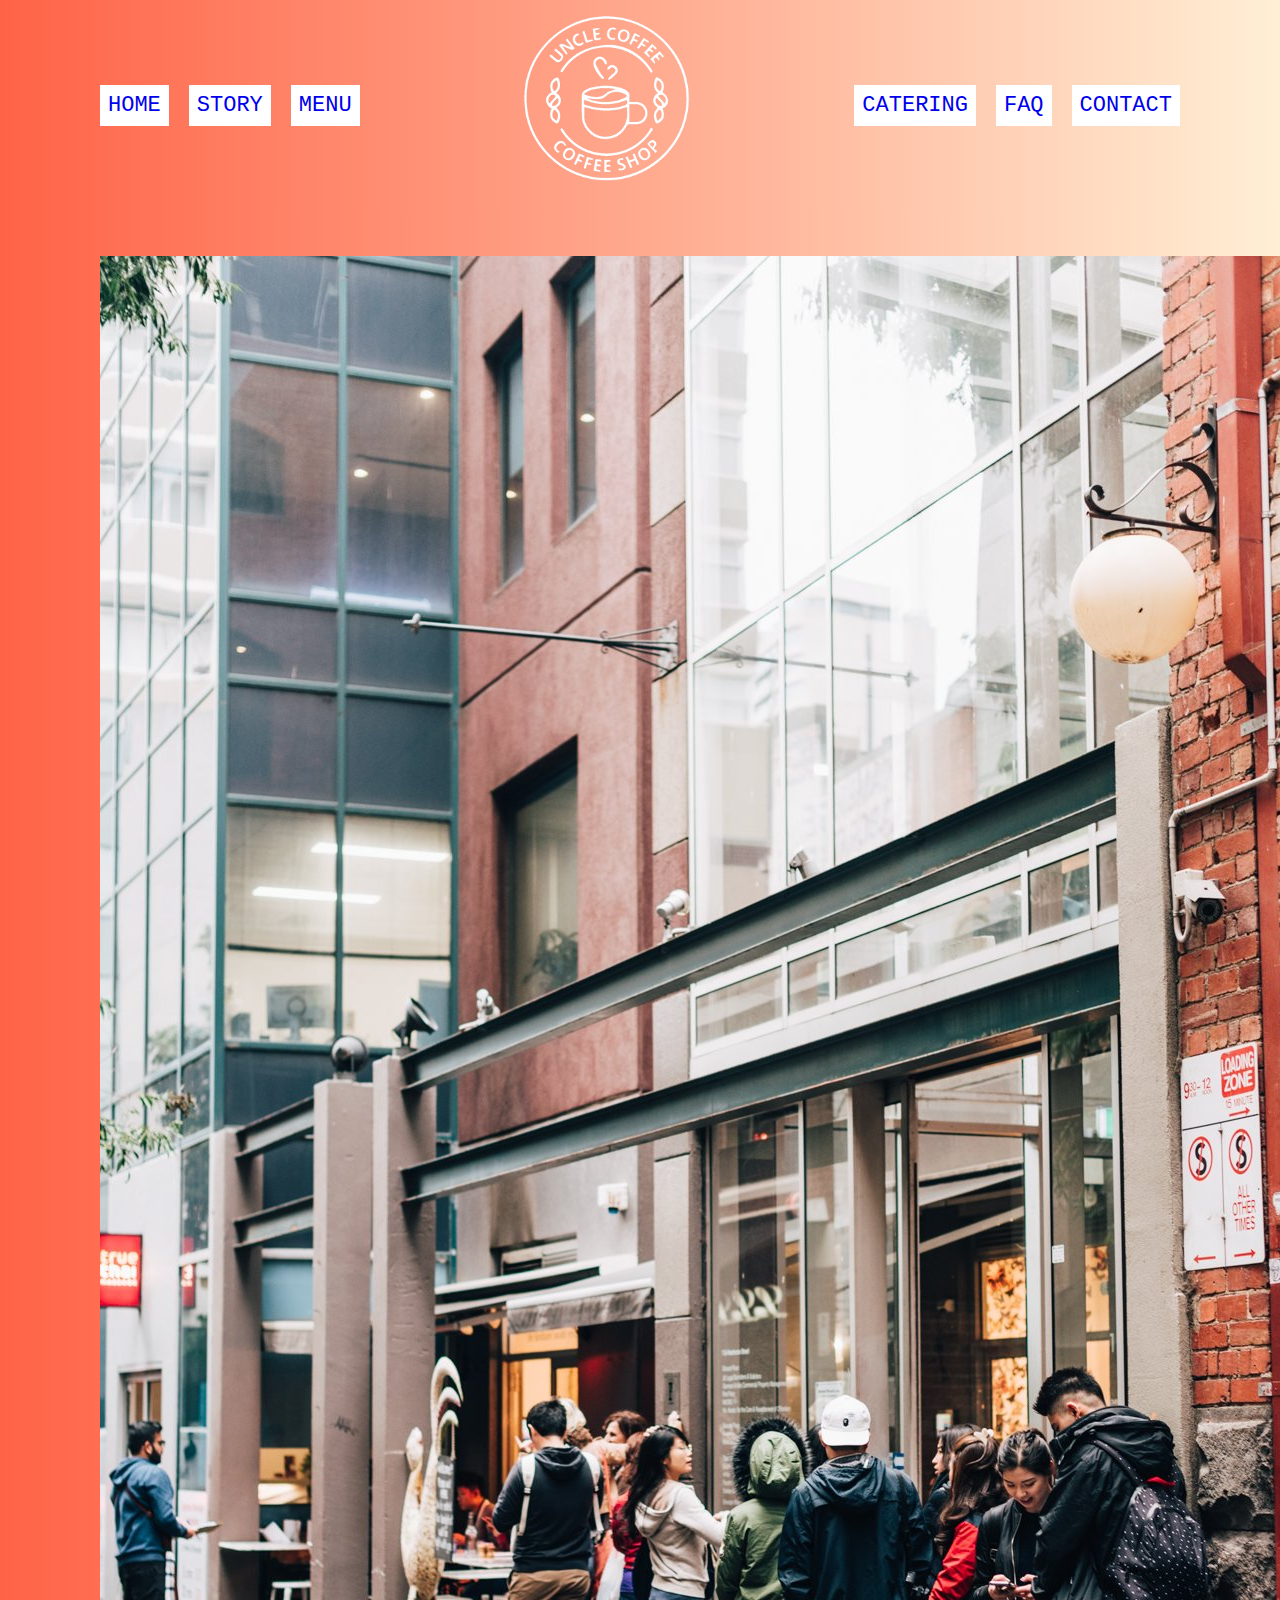
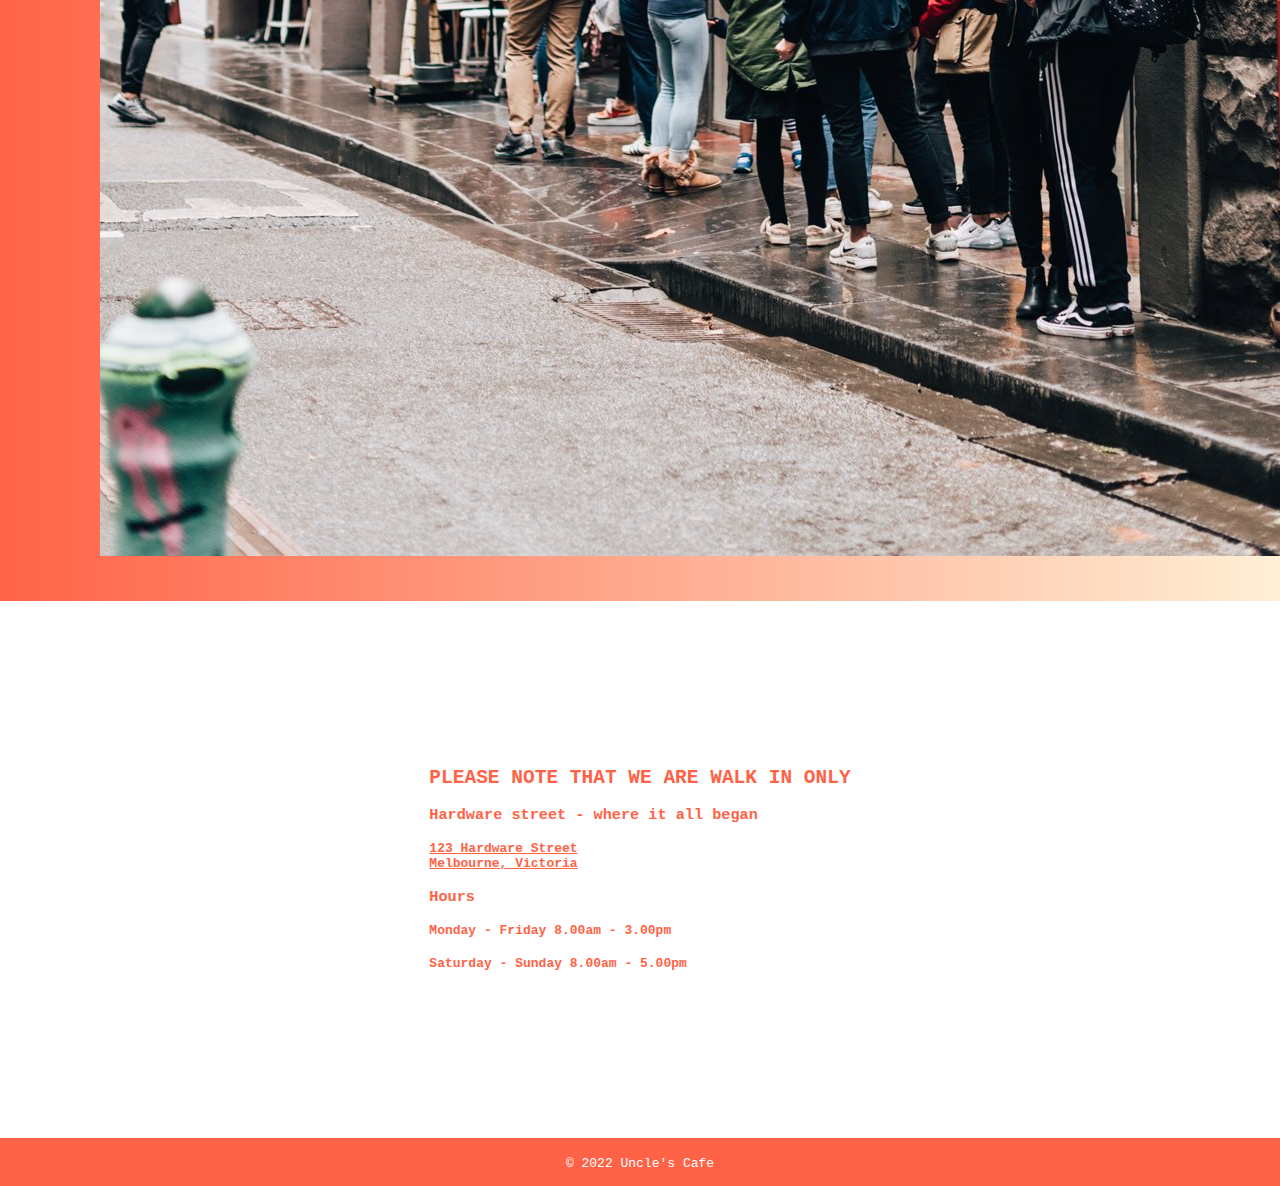
<file: index.html>
<!DOCTYPE html>
<html lang="en">
  <head>
    <meta charset="UTF-8">
    <meta http-equiv="X-UA-Compatible" content="IE=edge">
    <meta name="viewport" content="width=device-width, initial-scale=1.0">
    <title>Uncle's Cafe</title>
    <link rel="stylesheet" href="style.css">
  </head>
  <body>
    <header>
      <div class="left-links">
        <ul class="nav">
          <li><a href="index.html">HOME</a></li>
          <li><a href="story.html">STORY</a></li>
          <li><a href="menu.html">MENU</a></li>
        </ul>
      </div>
      <div class="logo"> 
        <img src="images/logo-1.png">
      </div>
      <div class="right-links">
        <ul class="nav">
          <li><a href="catering.html">CATERING</a></li>
          <li><a href="FAQ.html">FAQ</a></li>
          <li><a href="contact.html">CONTACT</a></li>
        </ul>
      </div>
    </header>
    <main>
      <div class="picture-content">
        <img src="images/DSC_6434.jpeg">
        <div>
          <h1>WE'RE BACK</h1>
          <p>Melbourne, our home, our love, our foundation since 2009. Our Melbourne venue is back to normal walk ins only. Please pop in and say bonjour to the host!</p>
        </div>
      </div>
    </main>
    <div class="bottom">
      <div>
        <h2>PLEASE NOTE THAT WE ARE WALK IN ONLY </h2>
        <h3>Hardware street - where it all began</h3>
        <h4><u>123 Hardware Street<br>
        Melbourne, Victoria</u> </h4>
        <h3>Hours</h3>
        <h4>Monday - Friday 8.00am - 3.00pm</h4>
        <h4>Saturday - Sunday 8.00am - 5.00pm </h4>
      </div>
    </div>
    <footer>
      <div>
        © 2022 Uncle's Cafe
      </div>
    </footer>
  </body>
</html>
</file>
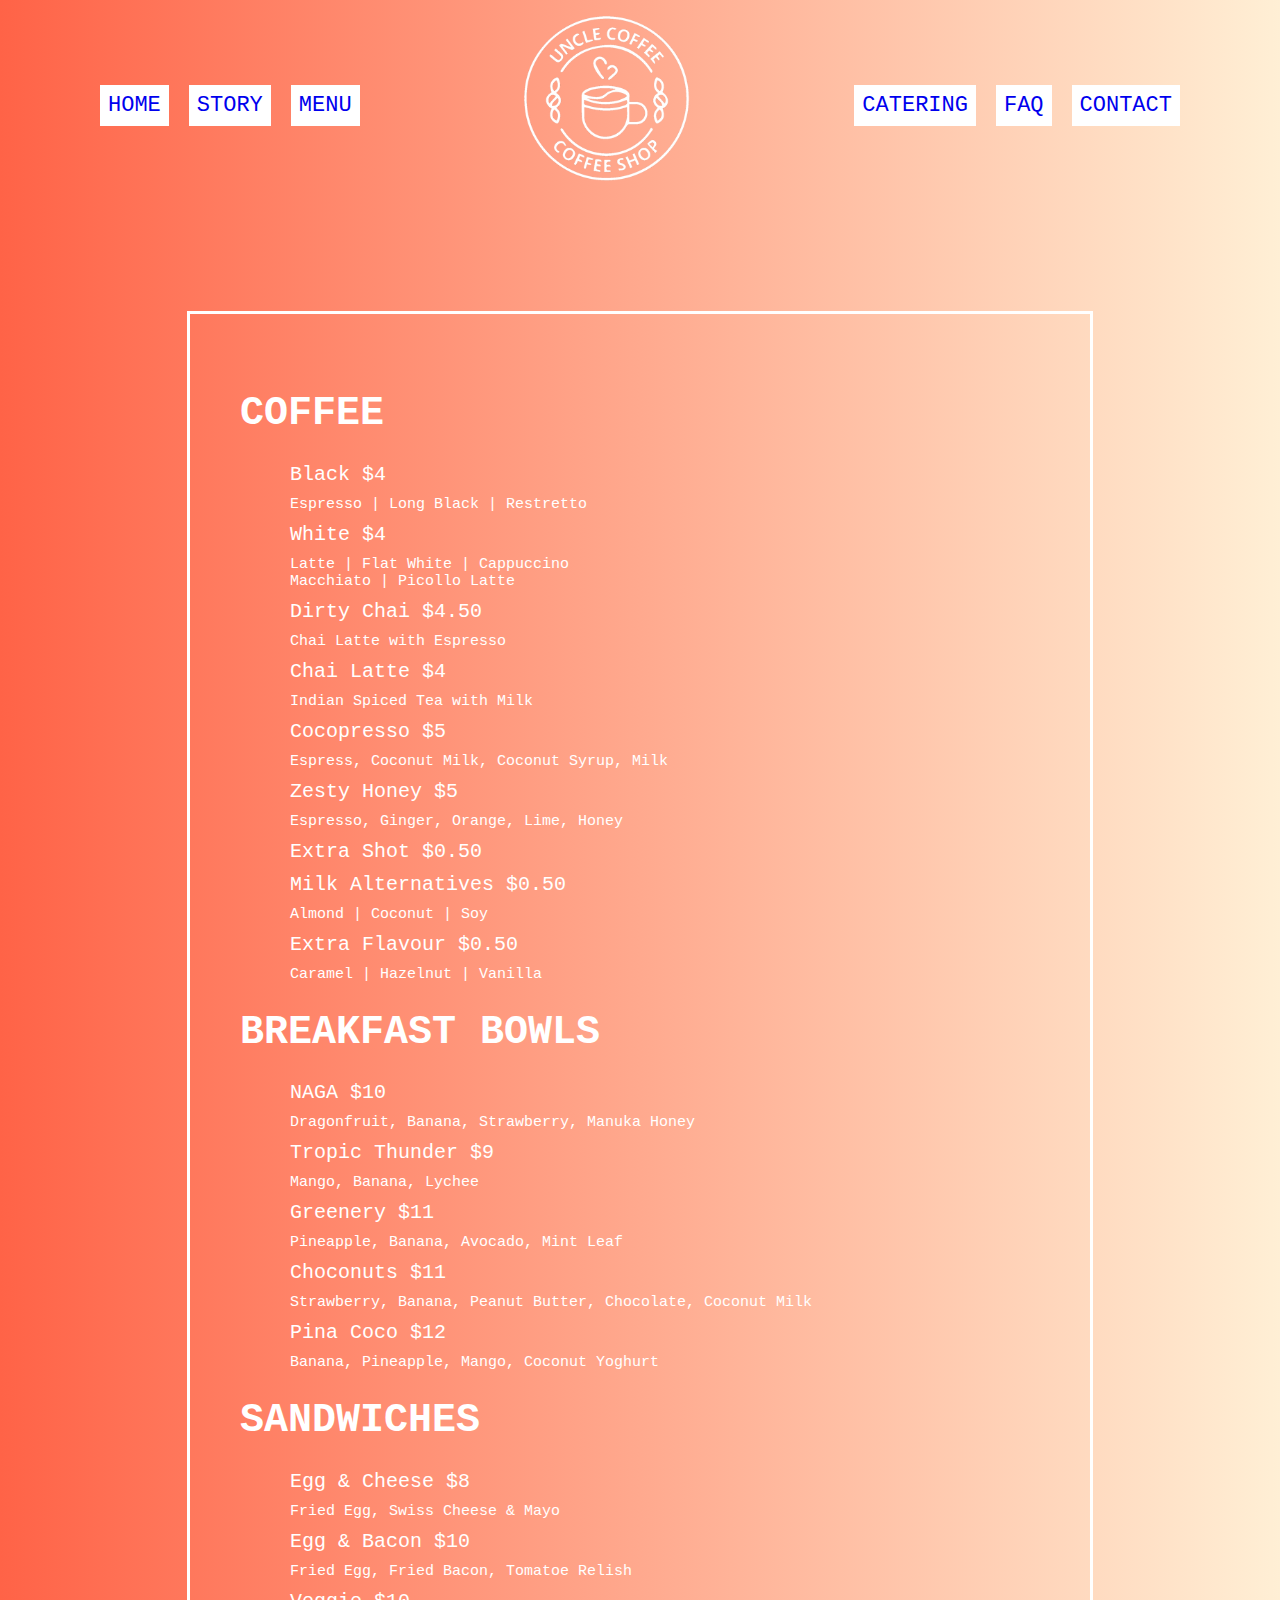
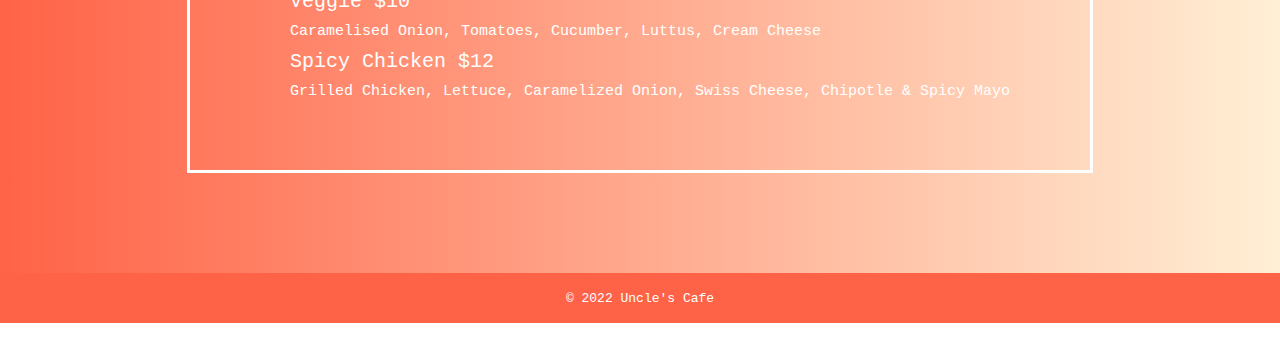
<file: menu.html>
<!DOCTYPE html>
<html lang="en">
  <head>
    <meta charset="UTF-8">
    <meta http-equiv="X-UA-Compatible" content="IE=edge">
    <meta name="viewport" content="width=device-width, initial-scale=1.0">
    <title>Uncle's Cafe - Menu</title>
    <link rel="stylesheet" href="style.css">
  </head>
  <body>
    <header class="header">
      <div class="left-links">
        <ul class="nav">
          <li><a href="/index.html">HOME</a></li>
          <li><a href="/story.html">STORY</a></li>
          <li><a href="/menu.html">MENU</a></li>
        </ul>
      </div>
      <div class="logo"> 
        <img src="/images/logo-1.png">
      </div>
      <div class="right-links">
        <ul class="nav">
          <li><a href="/catering.html">CATERING</a></li>
          <li><a href="/FAQ.html">FAQ</a></li>
          <li><a href="/contact.html">CONTACT</a></li>
        </ul>
      </div>
    </header>
    <main>
      <div class="container">
        <div class="item">
          <h1>COFFEE</h1>
          <ul>
            <li>Black $4</li>
            <li class="sub">Espresso | Long Black | Restretto</li>
            <li>White $4</li>
            <li class="sub">Latte | Flat White | Cappuccino <br> Macchiato | Picollo Latte </li>
            <li>Dirty Chai $4.50</li>
            <li class="sub">Chai Latte with Espresso</li>
            <li>Chai Latte $4</li>
            <li class="sub">Indian Spiced Tea with Milk</li>
            <li>Cocopresso $5</li>
            <li class="sub">Espress, Coconut Milk, Coconut Syrup, Milk</li>
            <li>Zesty Honey $5</li>
            <li class="sub">Espresso, Ginger, Orange, Lime, Honey</li>
            <li>Extra Shot $0.50</li>
            <li>Milk Alternatives $0.50</li>
            <li class="sub">Almond | Coconut | Soy</li>
            <li>Extra Flavour $0.50</li>
            <li class="sub">Caramel | Hazelnut | Vanilla</li>
          </ul>
          <h1>BREAKFAST BOWLS</h1>
          <ul>
            <li>NAGA $10</li>
            <li class="sub">Dragonfruit, Banana, Strawberry, Manuka Honey</li>
            <li>Tropic Thunder $9</li>
            <li class="sub">Mango, Banana, Lychee</li>
            <li>Greenery $11</li>
            <li class="sub">Pineapple, Banana, Avocado, Mint Leaf</li>
            <li>Choconuts $11</li>
            <li class="sub">Strawberry, Banana, Peanut Butter, Chocolate, Coconut Milk</li>
            <li>Pina Coco $12</li>
            <li class="sub">Banana, Pineapple, Mango, Coconut Yoghurt</li>
          </ul>
          <h1>SANDWICHES</h1>
          <ul>
            <li>Egg & Cheese $8</li>
            <li class="sub">Fried Egg, Swiss Cheese & Mayo</li>
            <li>Egg & Bacon $10</li>
            <li class="sub">Fried Egg, Fried Bacon, Tomatoe Relish</li>
            <li>Veggie $10</li>
            <li class="sub">Caramelised Onion, Tomatoes, Cucumber, Luttus, Cream Cheese</li>
            <li>Spicy Chicken $12</li>
            <li class="sub">Grilled Chicken, Lettuce, Caramelized Onion, Swiss Cheese, Chipotle & Spicy Mayo</li>
          </ul>
        </div>
      </div>
    </main>
    <footer>
      <div>
        © 2022 Uncle's Cafe
      </div>
    </footer>
  </body>
</html>
</file>
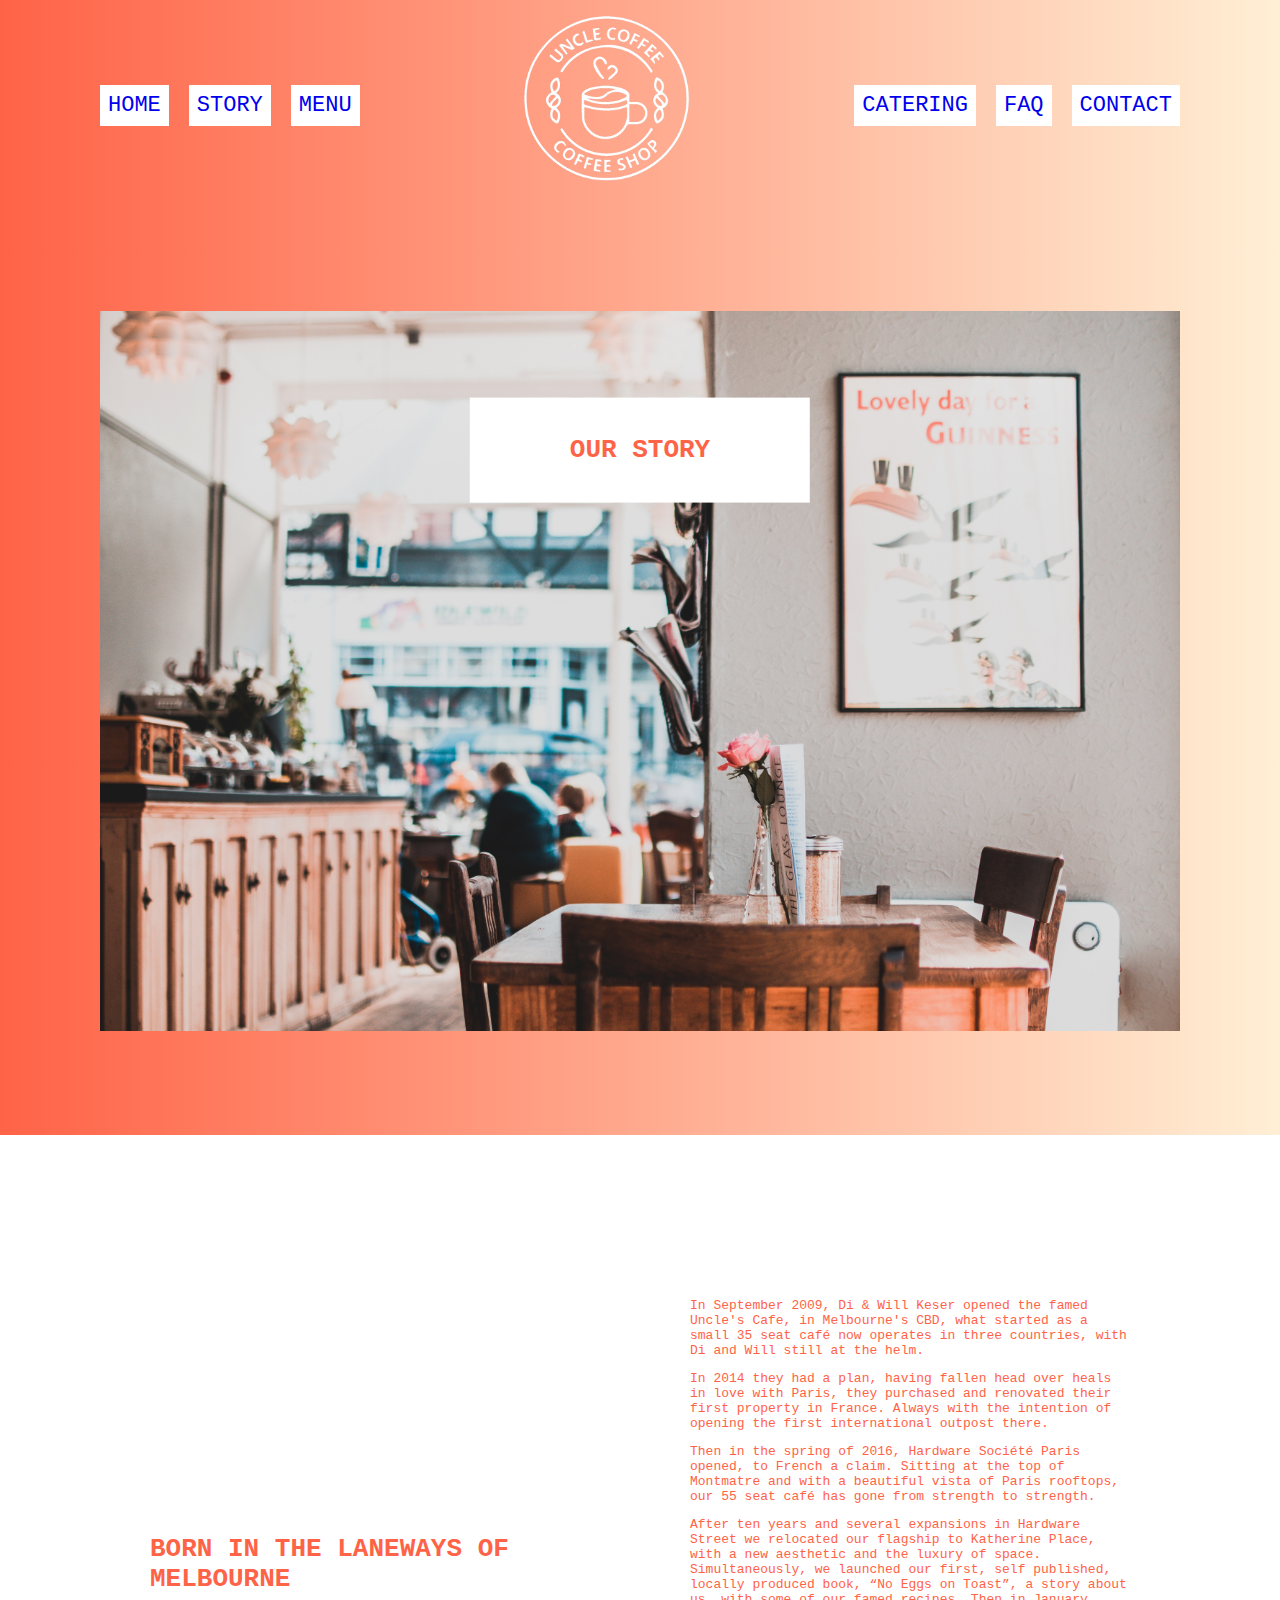
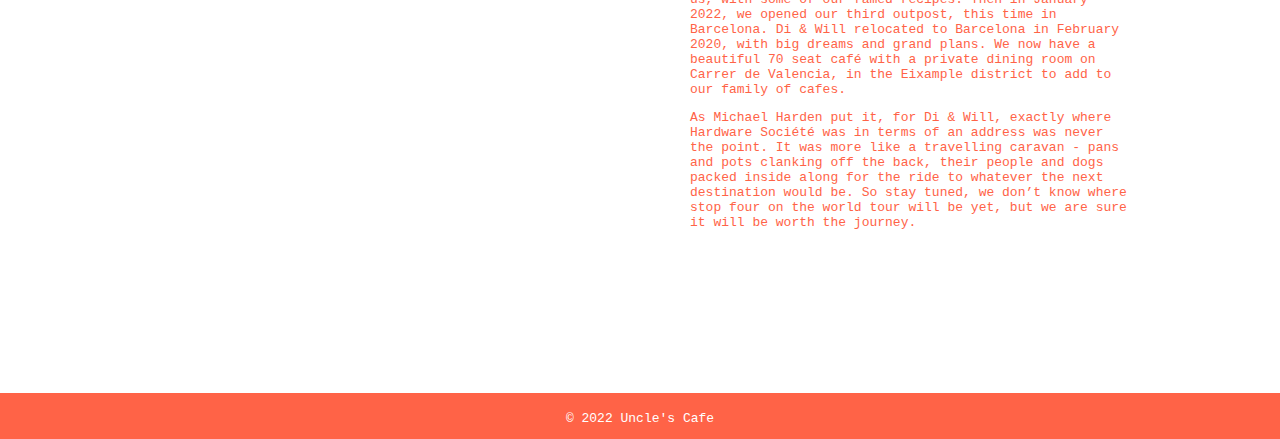
<file: story.html>
<!DOCTYPE html>
<html lang="en">
  <head>
    <meta charset="UTF-8">
    <meta http-equiv="X-UA-Compatible" content="IE=edge">
    <meta name="viewport" content="width=device-width, initial-scale=1.0">
    <title>Uncle's Cafe - Our Story</title>
    <link rel="stylesheet" href="style.css">
  </head>
  <body>
    <header>
      <div class="left-links">
        <ul class="nav">
          <li><a href="index.html">HOME</a></li>
          <li><a href="story.html">STORY</a></li>
          <li><a href="menu.html">MENU</a></li>
        </ul>
      </div>
      <div class="logo"> 
        <img src="images/logo-1.png">
      </div>
      <div class="right-links">
        <ul class="nav">
          <li><a href="catering.html">CATERING</a></li>
          <li><a href="FAQ.html">FAQ</a></li>
          <li><a href="contact.html">CONTACT</a></li>
        </ul>
      </div>
    </header>
    <div class="story-container">
      <img src="images/pink.jpg">
      <div class="centered">
        <h1>OUR STORY</h1>
      </div>
    </div>
    <div class="bottom">
      <div class="born">
        <h1>BORN IN THE LANEWAYS OF MELBOURNE</h1>
      </div>
      <div class="born">
        <p>In September 2009, Di & Will Keser opened the famed Uncle's Cafe, in Melbourne's CBD, what started as a small 35 seat café now operates in three countries, with Di and Will still at the helm.</p>
        <p>In 2014 they had a plan, having fallen head over heals in love with Paris, they purchased and renovated their first property in France. Always with the intention of opening the first international outpost there.</p>
        <p>Then in the spring of 2016, Hardware Société Paris opened, to French a claim.  Sitting at the top of Montmatre and with a beautiful vista of Paris rooftops, our 55 seat café has gone from strength to strength.   </p>
        <p>After ten years and several expansions in Hardware Street we relocated our flagship to Katherine Place, with a new aesthetic and the luxury of space. Simultaneously, we launched our first, self published, locally produced book, “No Eggs on Toast”, a story about us, with some of our famed recipes. Then in January 2022, we opened our third outpost, this time in Barcelona.  Di & Will relocated to Barcelona in February 2020, with big dreams and grand plans. We now have a beautiful 70 seat café with a private dining room on Carrer de Valencia, in the Eixample district to add to our family of cafes.</p>
        <p>As Michael Harden put it, for Di & Will, exactly where Hardware Société was in terms of an address was never the point. It was more like a travelling caravan - pans and pots clanking off the back, their people and dogs packed inside along for the ride to whatever the next destination would be. So stay tuned, we don’t know where stop four on the world tour will be yet, but we are sure it will be worth the journey.</p>
      </div>
    </div>
    <footer>
      <div>
        © 2022 Uncle's Cafe
      </div>
    </footer>
  </body>
</html>
</file>
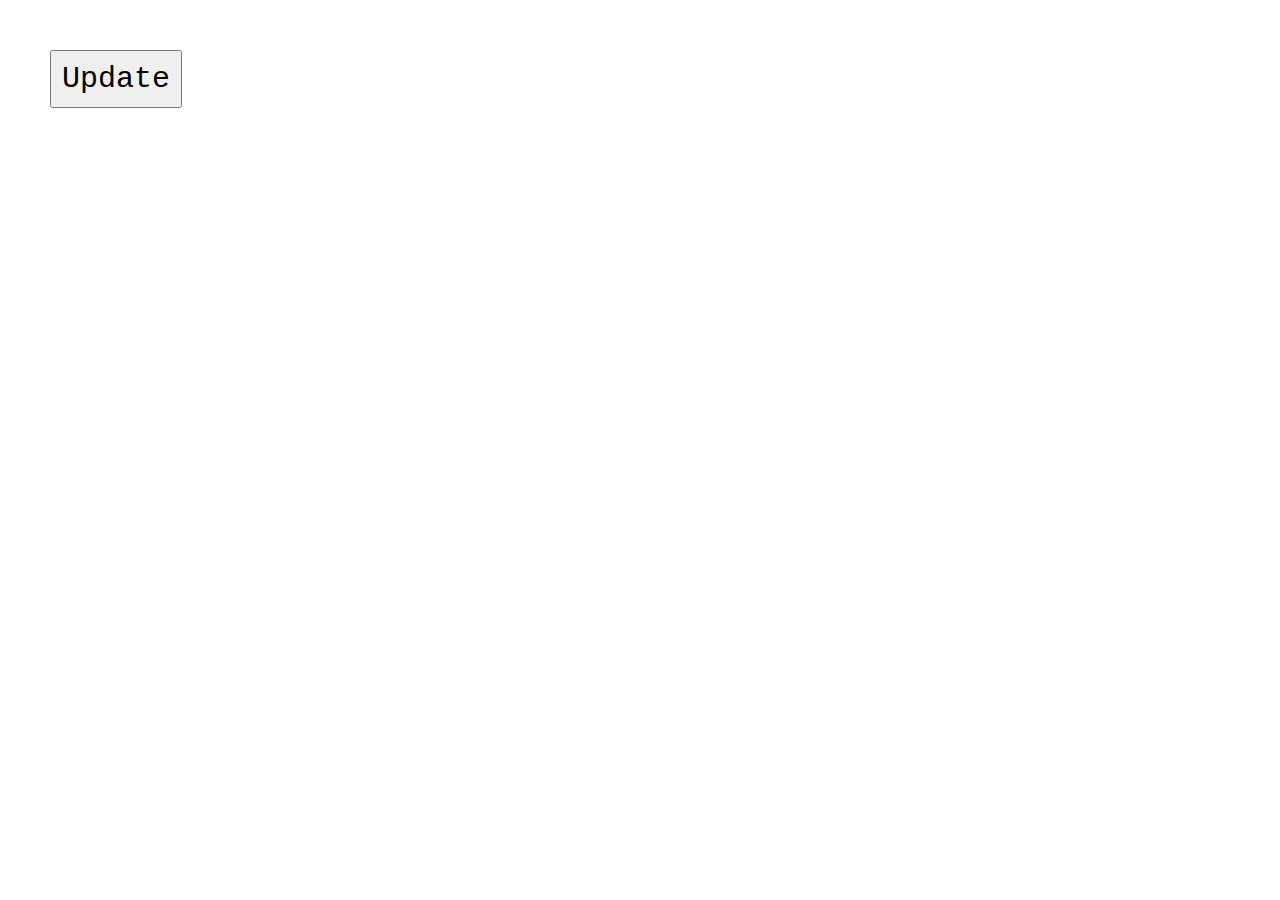
<file: images/JavaScript Practice Template.html>
<!DOCTYPE html>
<!-- saved from url=(0048)http://127.0.0.1:5500/Javascript%20template.html -->
<html><head><meta http-equiv="Content-Type" content="text/html; charset=UTF-8">
  
  <title>JavaScript Practice Template</title>
  <style>
    html {
      width: 100%;
      height: inherit;
    }

    canvas {
      display: block;
    }

    body {
      margin: 0;
    }

    button {
      position: absolute;
      top: 50px;
      left: 50px;
      padding: 10px;
      font-family: 'Courier New', Courier, monospace;
      font-size: 30px;
    }
  </style>
</head>
<body data-new-gr-c-s-check-loaded="14.1079.0" data-gr-ext-installed="">
  <button>Update</button>

  <canvas width="726" height="876"></canvas>


    <script>
    const btn = document.querySelector('button');
    const canvas = document.querySelector('canvas');
    const ctx = canvas.getContext('2d');

    let WIDTH = document.documentElement.clientWidth;
    let HEIGHT = document.documentElement.clientHeight;

    canvas.width = WIDTH;
    canvas.height = HEIGHT;

    function random(number) {
      return Math.floor(Math.random()*number);
    }

    function draw() {
      ctx.clearRect(0,0,WIDTH,HEIGHT);
      for(let i = 0; i < 100; i++) {
        ctx.beginPath();
        ctx.fillStyle = 'rgba(255,0,0,0.5)';
        ctx.arc(random(WIDTH), random(HEIGHT), random(50), 0, 2 * Math.PI);
        ctx.fill();
      }
    }

      btn.addEventListener('click',draw);
    </script>
  <script>
    // Your JavaScript goes here! //

    function myFunction() {
    alert('hello dick head');
    }

    myFunction();

    function numGenerate() {
    const randomNumber = Math.floor(Math.random());
    alert('Your random number is: ' + randomNumber);
    }

    numGenerate();


  </script>
  <!-- Code injected by live-server -->
<script>
	// <![CDATA[  <-- For SVG support
	if ('WebSocket' in window) {
		(function () {
			function refreshCSS() {
				var sheets = [].slice.call(document.getElementsByTagName("link"));
				var head = document.getElementsByTagName("head")[0];
				for (var i = 0; i < sheets.length; ++i) {
					var elem = sheets[i];
					var parent = elem.parentElement || head;
					parent.removeChild(elem);
					var rel = elem.rel;
					if (elem.href && typeof rel != "string" || rel.length == 0 || rel.toLowerCase() == "stylesheet") {
						var url = elem.href.replace(/(&|\?)_cacheOverride=\d+/, '');
						elem.href = url + (url.indexOf('?') >= 0 ? '&' : '?') + '_cacheOverride=' + (new Date().valueOf());
					}
					parent.appendChild(elem);
				}
			}
			var protocol = window.location.protocol === 'http:' ? 'ws://' : 'wss://';
			var address = protocol + window.location.host + window.location.pathname + '/ws';
			var socket = new WebSocket(address);
			socket.onmessage = function (msg) {
				if (msg.data == 'reload') window.location.reload();
				else if (msg.data == 'refreshcss') refreshCSS();
			};
			if (sessionStorage && !sessionStorage.getItem('IsThisFirstTime_Log_From_LiveServer')) {
				console.log('Live reload enabled.');
				sessionStorage.setItem('IsThisFirstTime_Log_From_LiveServer', true);
			}
		})();
	}
	else {
		console.error('Upgrade your browser. This Browser is NOT supported WebSocket for Live-Reloading.');
	}
	// ]]>
</script>

<div style="position: static !important;"></div></body><grammarly-desktop-integration data-grammarly-shadow-root="true"></grammarly-desktop-integration></html>
</file>
<file: style.css>
body {
  margin: 0;
  background-image: -webkit-linear-gradient(left, tomato, papayawhip);
  font-family: monospace;
  display: flex;
  flex-direction: column;
}

header {
	position: sticky;
  background-image: -webkit-linear-gradient(left, tomato, papayawhip);
  font-family: monospace;
  display: flex;
  justify-content: space-between;
  align-items: center;
  /* border-bottom: 2px white solid; */
}

.logo {
  font-size: 48px;
  font-weight: 900;
  color: tomato;
  padding: 4px 32px;
  text-align: center;
  margin: 10px;
  width:
}

.logo img {
  max-width: 170px;
}

ul.nav {
  list-style-type: none;
  display: flex;
  margin: 0 90px 0 50px;
  
}

a {
  font-size: 22px;
  background: white;
  padding: 8px;
  text-decoration: none;
  
}

.container {
  width: 900px;
  min-width: 600px;
  margin: 100px auto;
  border: 3px white solid;
 
}

.item {
  padding: 50px;
  color: white;
  font-size: 20px;
}

main {
  display: flex;
  margin: 0px 100px;
  background-color: 
  padding: 50px;
  height: ;
}

ul {
  list-style-type: none;
  
}

li {
  margin: 10px;
}

.sub {
  font-size: 75%;
}

footer {
  display: flex;

  background-color: tomato;
  min-height:50px;
  justify-content: center;
  align-items: center;
  
}

footer div {
  color: white;
  
 
}

.picture-content {
  display:flex;
  gap: 50px;
  justify-content: flex-end;
  align-items: center;
  margin: 45px 0;

}

.picture-content img {
 
}

.picture-content div {
  background-color: white;
  color: tomato;
  padding:10px
}

.bottom {
  padding: 100px;
  display: flex;
  justify-content: center;
  align-items: center;
  background-color: white;
  

}

.bottom div {
  background-color: white;
  color: tomato;
  padding: 50px;
  
}

.story-container {
  margin: 100px;
}

.story-container img {
  width: 100%;
}

.centered {
  position: absolute;
  top: 50%;
  left: 50%;
  transform: translate(-50%, -50%);
  background-color: white;
  padding: 20px 100px;
  color: tomato;
}

.born {
  flex: 1;
}

.boxes {
  padding: 0 100px 100px 100px;
  display: flex;
  justify-content: center;
  align-items: center;
  background-color: white;
  flex-wrap: wrap;
  gap: 50px;
}

.boxes img {
  max-width: 500px;
  max-height: 500px;
  position: relative;

  
  
}

.cover-img {
  object-fit: cover;
  height: 500px;
  width: auto;
}

#box-cap {
  color: tomato;
  text-align: center;
}
</file>
